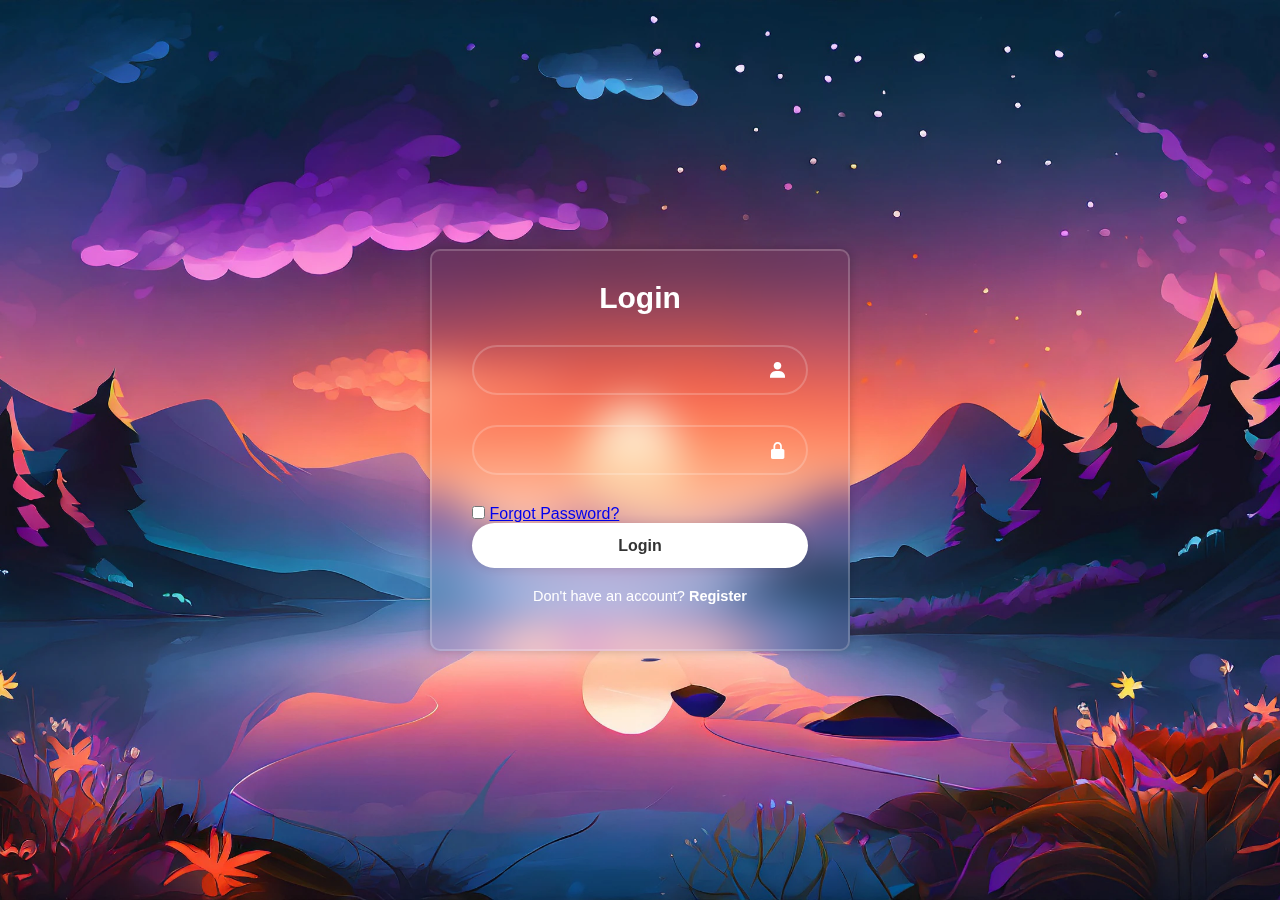
<file: practice login form/index.html>
<!DOCTYPE html>
<html lang="en">
<head>
    <meta charset="UTF-8">
    <meta name="viewport" content="width=device-width, initial-scale=1.0">
    <link rel="stylesheet" href="style.css">
    <link href='https://unpkg.com/boxicons@2.1.4/css/boxicons.min.css' rel='stylesheet'>
    <title>Login Form</Form></title>
</head>
<body>
    <div class="wrapper">
        <form action="">
            <h1>Login</h1>
            <div class="input-box">
                <input type="text" placeholders="Username">
                <i class='bx bxs-user'></i>
            </div>
            <div class="input-box">
                <input type="password" placeholders="Password" required>
                <i class='bx bxs-lock-alt' ></i>
            </div>

            <div class="remeber-forgot">
                <label><input type="checkbox" Remember me></label>
                <a href="#">Forgot Password?</a>
            </div>

            <button type="submit" class="btn">Login</button>

            <div class="register-link">
                <p>Don't have an account? <a href="">Register</a></p>
            </div>
        </form>
    </div>
</body>
</html>
</file>
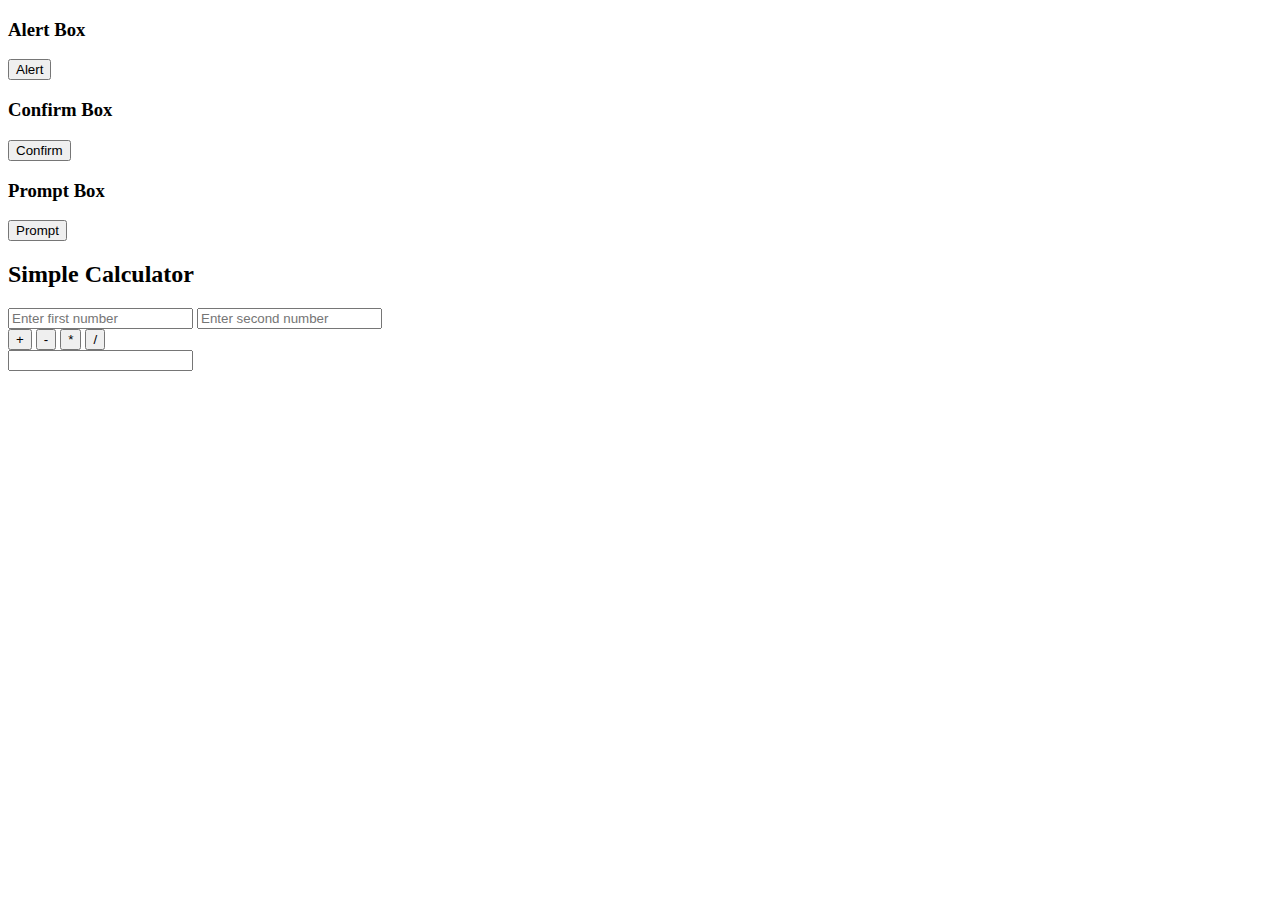
<file: with javascript/index.html>
<!DOCTYPE html>
<html lang="en">
<head>
    <meta charset="UTF-8">
    <meta name="viewport" content="width=device-width, initial-scale=1.0">
    <title>Simple Calculator, Alert, Confirm, and Prompt</title>
</head>
<body>
    <div>
        <h3>Alert Box</h3>
        <input type="button" onclick="myAlert()" value="Alert">
    </div>
    <div>
        <h3>Confirm Box</h3>
        <input type="button" onclick="myFunction()" value="Confirm">
    </div>
    <div>
        <h3>Prompt Box</h3>
        <button onclick="myPrompt()">Prompt</button>
    </div>

    <h2>Simple Calculator</h2>
    <div>
        <input type="text" id="num1" placeholder="Enter first number">
        <input type="text" id="num2" placeholder="Enter second number">
    </div>
    <div>
        <button onclick="calculate('add')">+</button>
        <button onclick="calculate('subtract')">-</button>
        <button onclick="calculate('multiply')">*</button>
        <button onclick="calculate('divide')">/</button>
    </div>
    <div>
        <input type="text" id="result">
    </div>

    <script>
        function myAlert() {
            alert("Welcome to my first JavaScript");
        }

        function myFunction() {
            if (confirm("Press a button!") == true) {
                alert("You pressed OK!");
            } else {
                alert("You pressed Cancel!");
            }
        }

        function myPrompt() {
            var myInput = prompt("Enter a number: ");
            if (myInput !== null) {
                alert(myInput == "2" ? "Your choice is number two" : "Input again");
            }
        }

        function calculate(operation) {
            var num1 = parseFloat(document.getElementById('num1').value);
            var num2 = parseFloat(document.getElementById('num2').value);
            var result;

            switch (operation) {
                case 'add':
                    result = num1 + num2;
                    break;
                case 'subtract':
                    result = num1 - num2;
                    break;
                case 'multiply':
                    result = num1 * num2;
                    break;
                case 'divide':
                    if (num2 === 0) {
                        alert("Cannot divide by zero.");
                        return;
                    }
                    result = num1 / num2;
                    break;
                default:
                    alert("Invalid operation.");
                    return;
            }

            document.getElementById('result').value = result;
        }
    </script>
</body>
</html>
</file>
<file: practice login form/style.css>
* {
    margin: 0;
    padding: 0;
    box-sizing: border-box;
    font-family: Arial, Helvetica, sans-serif;
}

body {
    display: flex;
    justify-content: center;
    align-items: center;
    min-height: 100vh;
    background: url('aesthetic-landscape-reflection-background-hd-wallpaper-sr10012410-1706502139247-cover.webp') no-repeat;
    background-size: cover;
    background-position: center;
}

.wrapper {
    width: 420px;
    background: transparent;
    border: 2px solid rgba(255, 255, 255, .2);
    backdrop-filter: blur(20px);
    box-shadow: 0 0 10px rgba(0, 0, 0, .2);
    color: white;
    border-radius: 10px;
    padding: 30px 40px;
}

.wrapper h1 {
    font-size: 30px;
    text-align: center;
}

.wrapper .input-box{
    position: relative;
    width: 100%;
    height: 50px;
    margin: 30px 0;
}

.input-box input{
    width: 100%;
    height: 100%;
    background: transparent;
    border: none;
    outline: none;
    border: 2px solid rgb(255, 255, 255, .2);
    border-radius: 40px;
    font-size: 16px;
    color: white;
    padding: 20px 45px 20px 20px;
}

.input-box input::placeholder {
    color: white;
}

.input-box i {
    position: absolute;
    right: 20px;
    top: 50%;
    transform: translateY(-50%);
    font-size: 20px;
}

.wrapper .remember-forgot{
    display: flex;
    justify-content: space-between;
    font-size: 14.5px;
    margin: -15px 0px 15px;
}

.remember-forgot label input {
    accent-color: white;
    margin-right: 3px;
}

.remember-forgot a {
    color: white;
    text-decoration: none;
}

.remember-forgot a:hover {
    text-decoration: underline;
}

.wrapper .btn {
    width: 100%;
    height: 45px;
    background: white;
    border: none;
    outline: none;
    border-radius: 40px;
    box-shadow: 0 0 10px rgba(0, 0, 0, .1);
    cursor: pointer;
    font-size: 16px;
    color: #333;
    font-weight: 600;
}

.wrapper .register-link {
    font-size: 14.5px;
    text-align: center;
    margin: 20px 0 15px;
}

.register-link p a {
    color: white;
    text-decoration: none;
    font-weight: 600;
}

.register-link p a :hover {
    text-decoration: none;
}
</file>
